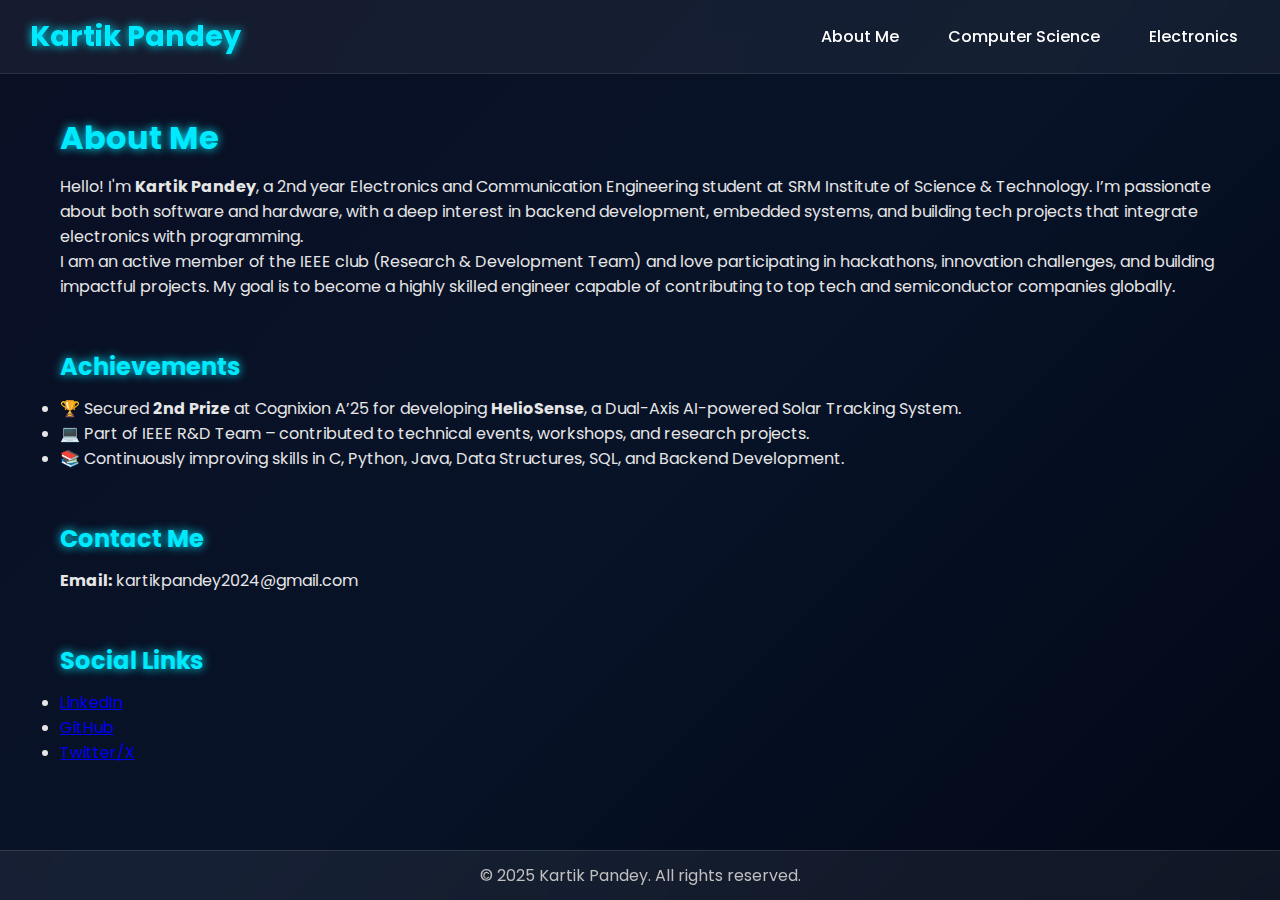
<file: index.html>
<!-- index.html -->
<!DOCTYPE html>
<html lang="en">
<head>
    <meta charset="UTF-8">
    <meta name="viewport" content="width=device-width, initial-scale=1.0">
    <title>Kartik Pandey | About Me</title>
    <link rel="stylesheet" href="styles.css">
    <!-- FAVICON -->
    <link rel="icon" href="icon.png" type="image/x-icon">
    <!-- If you use PNG: <link rel="icon" href="favicon.png" type="image/png"> -->
</head>
<body>
    <header>
        <div class="logo">Kartik Pandey</div>
        <!-- If you add a logo later: <img src="logo.png" alt="Logo" class="logo-img"> -->
        <nav>
            <ul>
                <li><a href="index.html" class="active">About Me</a></li>
                <li><a href="cs.html">Computer Science</a></li>
                <li><a href="ece.html">Electronics</a></li>
            </ul>
        </nav>
    </header>

    <main>
        <section id="about">
            <h1>About Me</h1>
            <p>
                Hello! I'm <strong>Kartik Pandey</strong>, a 2nd year Electronics and Communication Engineering student
                at SRM Institute of Science & Technology. I’m passionate about both software and hardware, with a deep
                interest in backend development, embedded systems, and building tech projects that integrate electronics with programming.
            </p>
            <p>
                I am an active member of the IEEE club (Research & Development Team) and love participating in hackathons, 
                innovation challenges, and building impactful projects. My goal is to become a highly skilled engineer capable 
                of contributing to top tech and semiconductor companies globally.
            </p>
        </section>

        <section id="achievements">
            <h2>Achievements</h2>
            <ul>
                <li>🏆 Secured <strong>2nd Prize</strong> at Cognixion A’25 for developing <strong>HelioSense</strong>, a Dual-Axis AI-powered Solar Tracking System.</li>
                <li>💻 Part of IEEE R&D Team – contributed to technical events, workshops, and research projects.</li>
                <li>📚 Continuously improving skills in C, Python, Java, Data Structures, SQL, and Backend Development.</li>
            </ul>
        </section>

        <section id="contacts">
            <h2>Contact Me</h2>
            <p><strong>Email:</strong> kartikpandey2024@gmail.com</p>
        </section>

        <section id="social-links">
            <h2>Social Links</h2>
            <ul>
                <li><a href="https://www.linkedin.com/in/pandeykartik/" target="_blank">LinkedIn</a></li>
                <li><a href="https://github.com/kartikpandey06" target="_blank">GitHub</a></li>
                <li><a href="https://x.com/pandeykartik_" target="_blank">Twitter/X</a></li>
            </ul>
        </section>
    </main>

    <footer>
        <p>&copy; 2025 Kartik Pandey. All rights reserved.</p>
    </footer>

    <script src="script.js"></script>
</body>
</html>
</file>
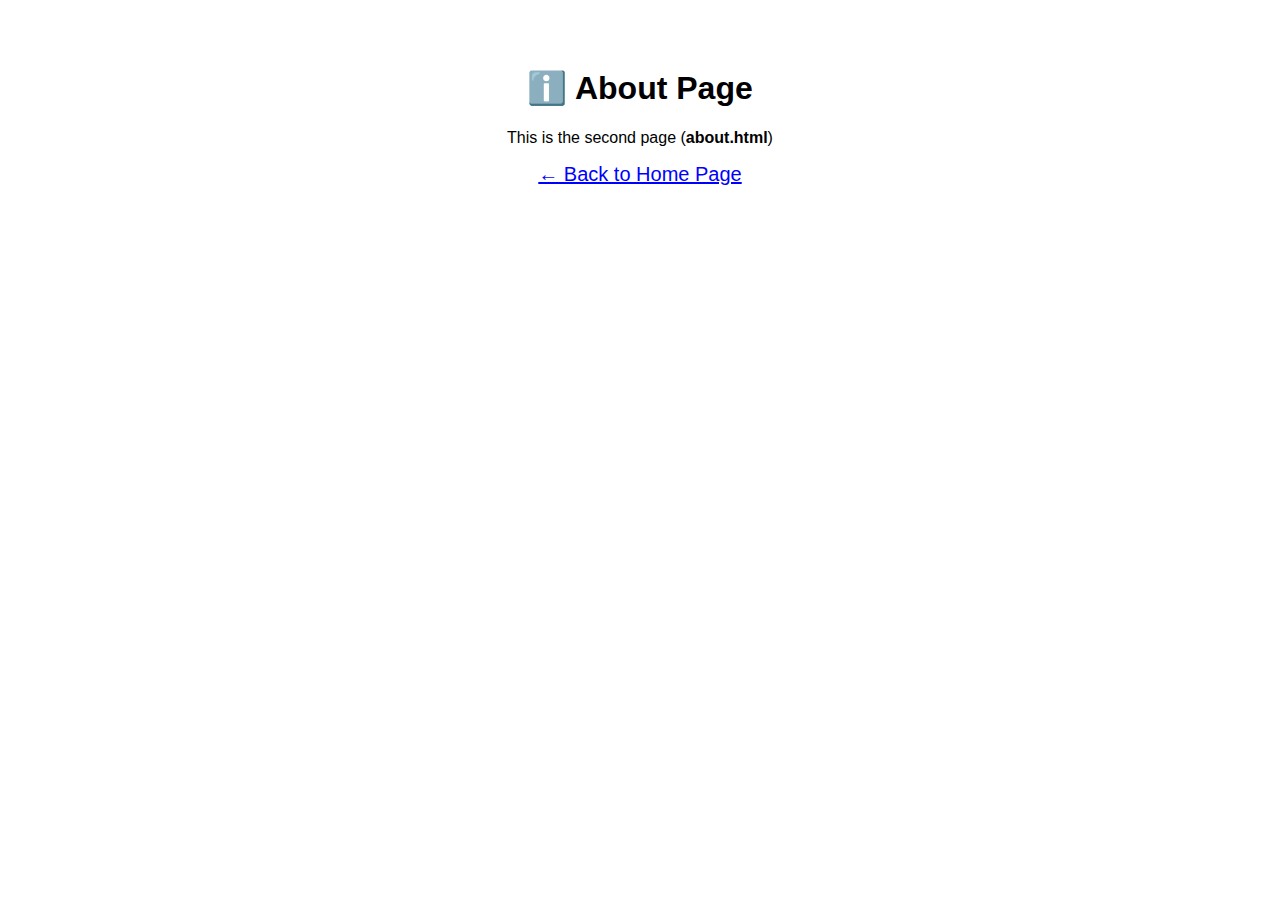
<file: about.html>
<!DOCTYPE html>
<html lang="en">
<head>
    <meta charset="UTF-8">
    <meta name="viewport" content="width=device-width, initial-scale=1.0">
    <title>About | Multi-Page Test</title>
</head>
<body style="font-family: Arial; text-align: center; padding-top: 40px;">
    <h1>ℹ️ About Page</h1>
    <p>This is the second page (<strong>about.html</strong>)</p>

    <a href="index.html" style="font-size: 20px; color: blue;">
        ← Back to Home Page
    </a>
</body>
</html>
</file>
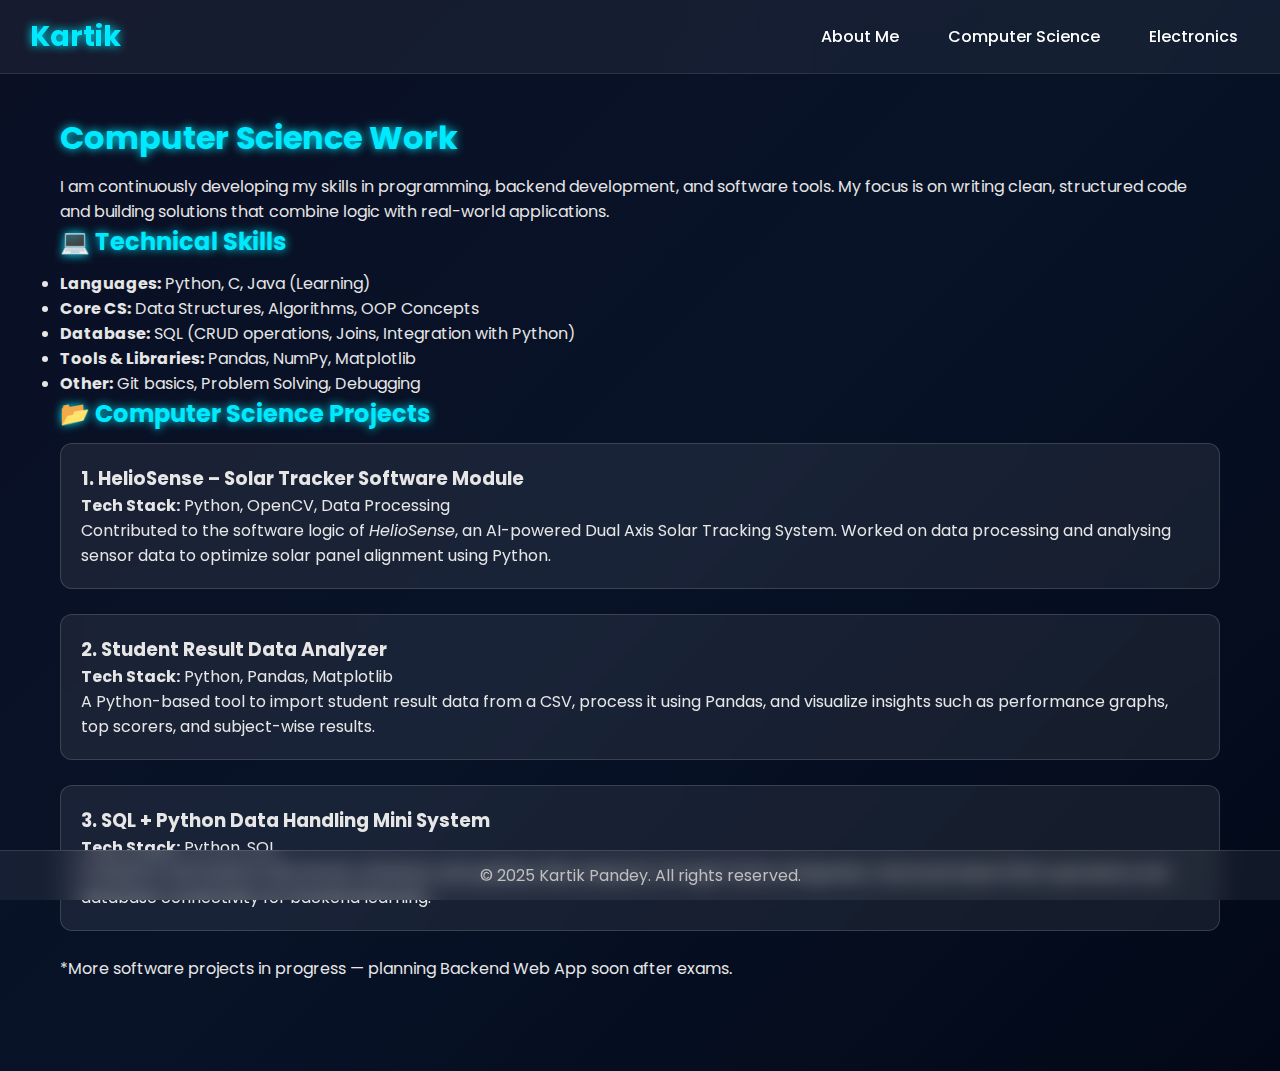
<file: cs.html>
<!-- cs.html -->
<!DOCTYPE html>
<html lang="en">
<head>
    <meta charset="UTF-8">
    <meta name="viewport" content="width=device-width, initial-scale=1.0">
    <title>Computer Science | Kartik Pandey</title>
    <link rel="stylesheet" href="styles.css">
</head>
<body>
    <header>
        <div class="logo">Kartik</div>
        <nav>
            <ul>
                <li><a href="index.html">About Me</a></li>
                <li><a href="cs.html" class="active">Computer Science</a></li>
                <li><a href="ece.html">Electronics</a></li>
            </ul>
        </nav>
    </header>

    <main>
        <section id="cs-projects">
            <h1>Computer Science Work</h1>
            <p>
                I am continuously developing my skills in programming, backend development, and software tools. 
                My focus is on writing clean, structured code and building solutions that combine logic with real-world applications.
            </p>

            <h2>💻 Technical Skills</h2>
            <ul>
                <li><strong>Languages:</strong> Python, C, Java (Learning)</li>
                <li><strong>Core CS:</strong> Data Structures, Algorithms, OOP Concepts</li>
                <li><strong>Database:</strong> SQL (CRUD operations, Joins, Integration with Python)</li>
                <li><strong>Tools & Libraries:</strong> Pandas, NumPy, Matplotlib</li>
                <li><strong>Other:</strong> Git basics, Problem Solving, Debugging</li>
            </ul>

            <h2>📂 Computer Science Projects</h2>
            <div class="project">
                <h3>1. HelioSense – Solar Tracker Software Module</h3>
                <p><strong>Tech Stack:</strong> Python, OpenCV, Data Processing</p>
                <p>
                    Contributed to the software logic of <em>HelioSense</em>, an AI-powered Dual Axis Solar Tracking System.
                    Worked on data processing and analysing sensor data to optimize solar panel alignment using Python.
                </p>
            </div>

            <div class="project">
                <h3>2. Student Result Data Analyzer</h3>
                <p><strong>Tech Stack:</strong> Python, Pandas, Matplotlib</p>
                <p>
                    A Python-based tool to import student result data from a CSV, process it using Pandas, and visualize insights 
                    such as performance graphs, top scorers, and subject-wise results.
                </p>
            </div>

            <div class="project">
                <h3>3. SQL + Python Data Handling Mini System</h3>
                <p><strong>Tech Stack:</strong> Python, SQL</p>
                <p>
                    Created a mini system that stores, retrieves, and updates data using SQL through Python integration. 
                    Demonstrated CRUD operations and database connectivity for backend learning.
                </p>
            </div>

            <p class="note">
                *More software projects in progress — planning Backend Web App soon after exams.
            </p>
        </section>
    </main>

    <footer>
        <p>&copy; 2025 Kartik Pandey. All rights reserved.</p>
    </footer>

    <script src="script.js"></script>
</body>
</html>
</file>
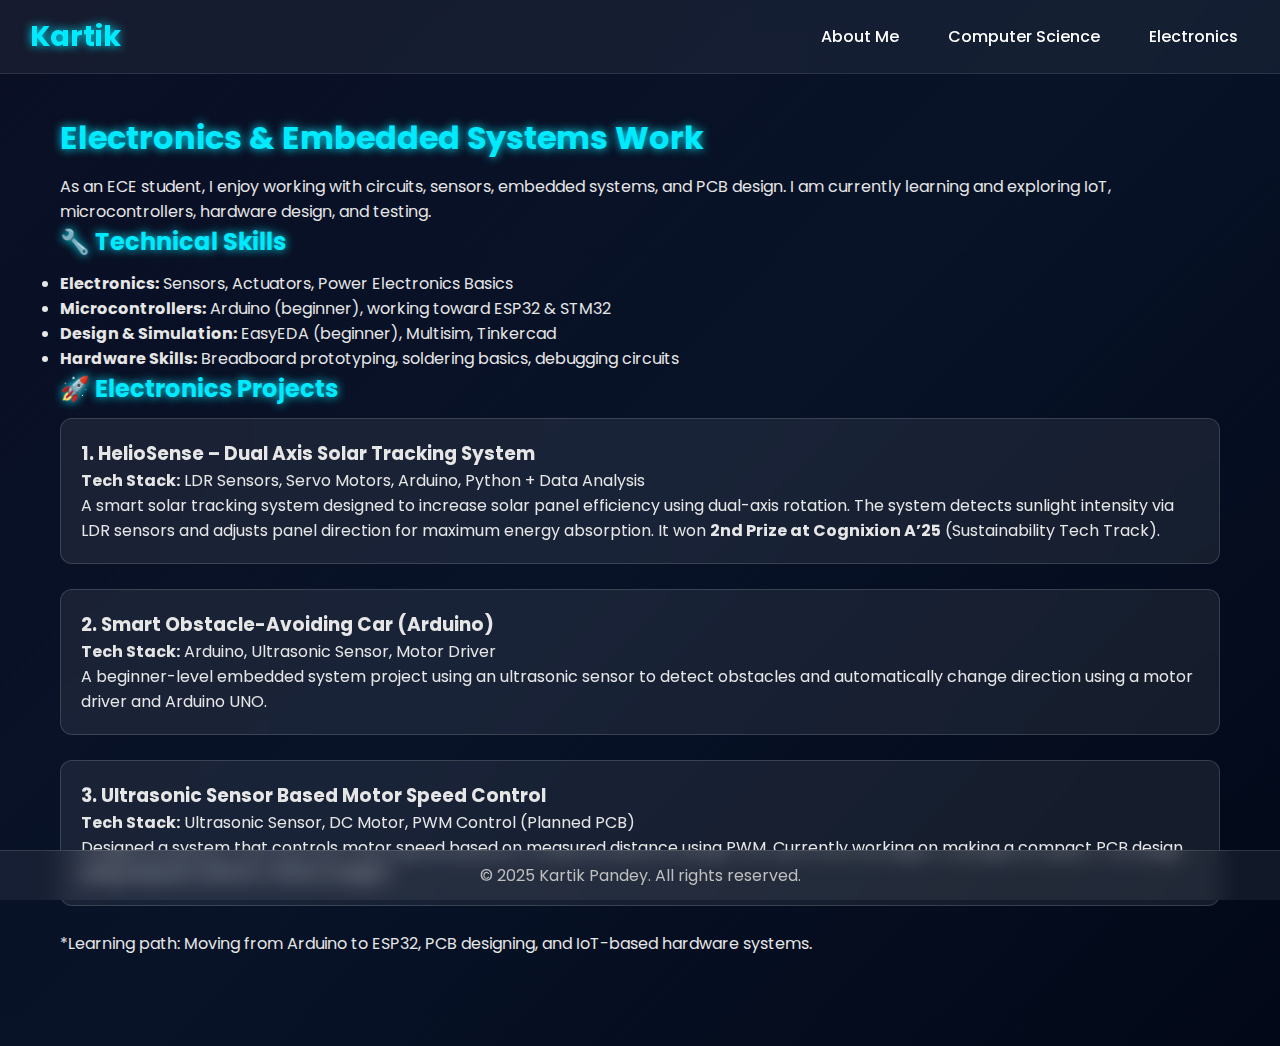
<file: ece.html>
<!-- ece.html -->
<!DOCTYPE html>
<html lang="en">
<head>
    <meta charset="UTF-8">
    <meta name="viewport" content="width=device-width, initial-scale=1.0">
    <title>Electronics | Kartik Pandey</title>
    <link rel="stylesheet" href="styles.css">
</head>
<body>
    <header>
        <div class="logo">Kartik</div>
        <nav>
            <ul>
                <li><a href="index.html">About Me</a></li>
                <li><a href="cs.html">Computer Science</a></li>
                <li><a href="ece.html" class="active">Electronics</a></li>
            </ul>
        </nav>
    </header>

    <main>
        <section id="ece-projects">
            <h1>Electronics & Embedded Systems Work</h1>
            <p>
                As an ECE student, I enjoy working with circuits, sensors, embedded systems, and PCB design. 
                I am currently learning and exploring IoT, microcontrollers, hardware design, and testing.
            </p>

            <h2>🔧 Technical Skills</h2>
            <ul>
                <li><strong>Electronics:</strong> Sensors, Actuators, Power Electronics Basics</li>
                <li><strong>Microcontrollers:</strong> Arduino (beginner), working toward ESP32 & STM32</li>
                <li><strong>Design & Simulation:</strong> EasyEDA (beginner), Multisim, Tinkercad</li>
                <li><strong>Hardware Skills:</strong> Breadboard prototyping, soldering basics, debugging circuits</li>
            </ul>

            <h2>🚀 Electronics Projects</h2>

            <div class="project">
                <h3>1. HelioSense – Dual Axis Solar Tracking System</h3>
                <p><strong>Tech Stack:</strong> LDR Sensors, Servo Motors, Arduino, Python + Data Analysis</p>
                <p>
                    A smart solar tracking system designed to increase solar panel efficiency using dual-axis rotation. 
                    The system detects sunlight intensity via LDR sensors and adjusts panel direction for maximum energy absorption. 
                    It won <strong>2nd Prize at Cognixion A’25</strong> (Sustainability Tech Track).
                </p>
            </div>

            <div class="project">
                <h3>2. Smart Obstacle-Avoiding Car (Arduino)</h3>
                <p><strong>Tech Stack:</strong> Arduino, Ultrasonic Sensor, Motor Driver</p>
                <p>
                    A beginner-level embedded system project using an ultrasonic sensor to detect obstacles
                    and automatically change direction using a motor driver and Arduino UNO.
                </p>
            </div>

            <div class="project">
                <h3>3. Ultrasonic Sensor Based Motor Speed Control</h3>
                <p><strong>Tech Stack:</strong> Ultrasonic Sensor, DC Motor, PWM Control (Planned PCB)</p>
                <p>
                    Designed a system that controls motor speed based on measured distance using PWM.
                    Currently working on making a compact PCB design using EasyEDA (45mm x 45mm target).
                </p>
            </div>

            <p class="note">
                *Learning path: Moving from Arduino to ESP32, PCB designing, and IoT-based hardware systems.
            </p>
        </section>
    </main>

    <footer>
        <p>&copy; 2025 Kartik Pandey. All rights reserved.</p>
    </footer>

    <script src="script.js"></script>
</body>
</html>
</file>
<file: styles.css>
@import url('https://fonts.googleapis.com/css2?family=Poppins:wght@300;400;600;700&display=swap');

* {
    margin: 0;
    padding: 0;
    box-sizing: border-box;
    scroll-behavior: smooth;
}

body {
    font-family: 'Poppins', sans-serif;
    background: linear-gradient(135deg, #0a0f24, #081328, #020817);
    color: #e6e6e6;
    min-height: 100vh;
}

/* Header */
header {
    background: rgba(255, 255, 255, 0.05);
    backdrop-filter: blur(12px);
    border-bottom: 1px solid rgba(255, 255, 255, 0.1);
    padding: 15px 30px;
    display: flex;
    justify-content: space-between;
    align-items: center;
    position: sticky;
    top: 0;
    z-index: 999;
}

.logo {
    font-size: 1.8em;
    font-weight: 700;
    color: #00eaff;
    text-shadow: 0 0 10px #00eaff;
}

nav ul {
    list-style: none;
    display: flex;
    gap: 25px;
}

nav a {
    color: #fff;
    text-decoration: none;
    font-weight: 500;
    transition: 0.3s;
    padding: 6px 12px;
    border-radius: 8px;
}

nav a:hover {
    background: rgba(0, 234, 255, 0.2);
    box-shadow: 0 0 10px #00eaff;
}

/* Main Content */
main {
    padding: 40px 20px;
    max-width: 1200px;
    margin: auto;
}

section {
    margin-bottom: 50px;
    animation: fadeIn 0.9s ease-in-out;
}

h1, h2 {
    color: #00eaff;
    text-shadow: 0 0 10px #00eaff;
    margin-bottom: 12px;
}

/* Project Cards */
.project {
    background: rgba(255, 255, 255, 0.07);
    backdrop-filter: blur(10px);
    padding: 20px;
    margin-bottom: 25px;
    border-radius: 12px;
    border: 1px solid rgba(255,255,255,0.15);
    transition: 0.3s;
}

.project:hover {
    transform: translateY(-5px) scale(1.02);
    box-shadow: 0 0 20px rgba(0, 234, 255, 0.4);
}

/* Footer */
footer {
    background: rgba(255, 255, 255, 0.06);
    backdrop-filter: blur(10px);
    color: #bfbfbf;
    text-align: center;
    padding: 12px;
    position: fixed;
    width: 100%;
    bottom: 0;
    border-top: 1px solid rgba(255,255,255,0.12);
}

/* Scroll Animation */
@keyframes fadeIn {
    from { opacity: 0; transform: translateY(10px); }
    to { opacity: 1; transform: translateY(0); }
}

/* Responsive */
@media (max-width: 768px) {
    header {
        flex-direction: column;
        gap: 12px;
    }
    nav ul {
        flex-direction: column;
    }
}
</file>
